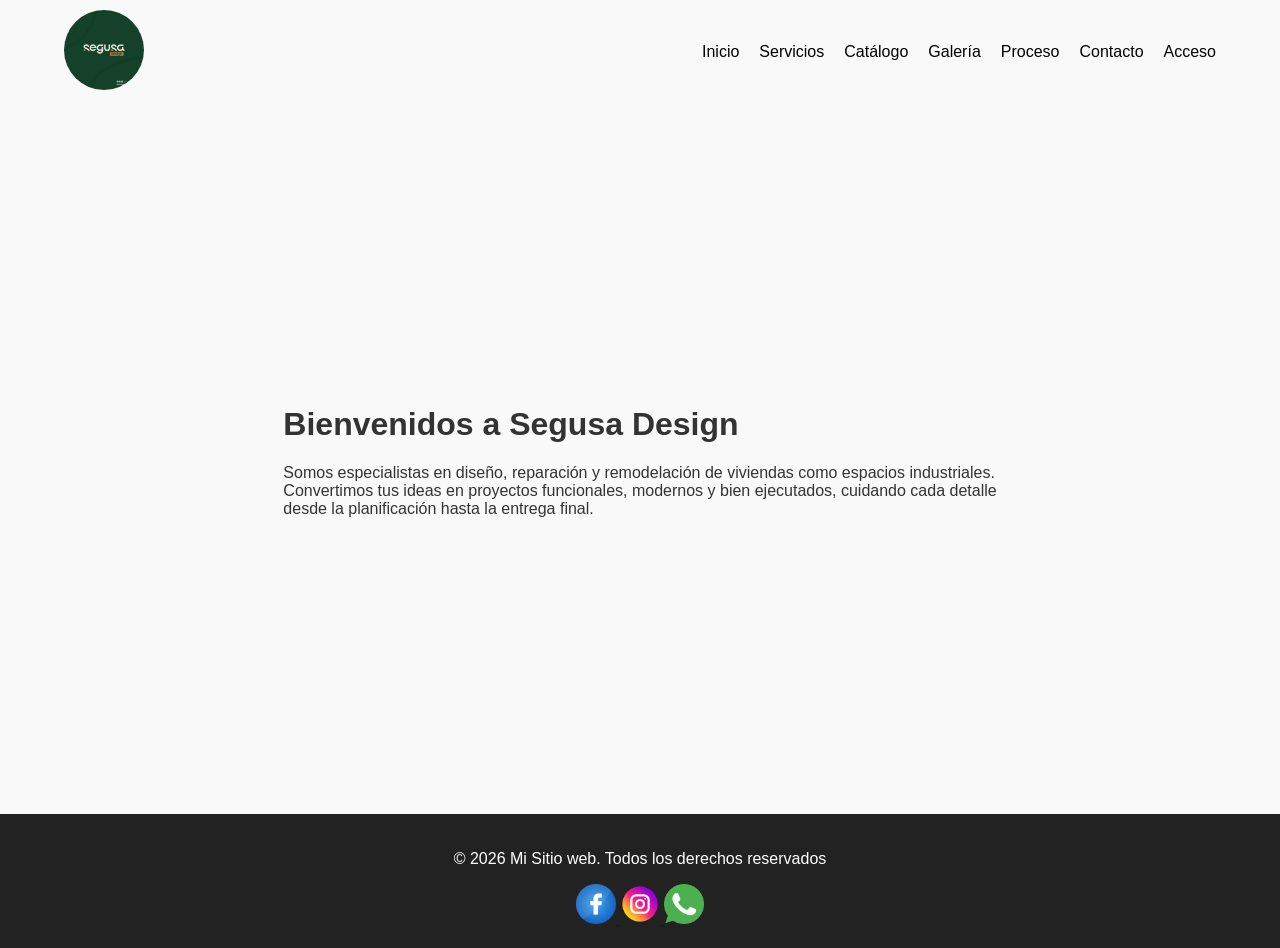
<file: index.html>
<!DOCTYPE html>
<html lang="en">
<head>
    <meta charset="UTF-8">
    <meta name="viewport" content="width=device-width, initial-scale=1.0">
    <title>Segusa Desing</title>
    <link rel="stylesheet" href="Style.css">
</head>
<body>
    <!--Encabezado-->
    <header class="Header">

        <!-- Ponemos nuestro logo-->
        <a href="index.html" class="Logo">
            <img src="logo.jpg" alt="Logo Pagina">
        </a>  

        <!-- Para el Menu-->
         <nav>
            
            <!-- Lista de Navegacion-->

            <ul>
                <li><a href="Inicion.html">Inicio</a></li>
                <li><a href="Servicios.html">Servicios</a></li>
                <li><a href="Catálogo.html">Catálogo</a></li>
                <li><a href="Galería.html">Galería</a></li>
                <li><a href="Proceso.html">Proceso</a></li>
                <li><a href="Contacto.html">Contacto</a></li>
                <li><a href="Acceso.html">Acceso</a></li>

            </ul>

         </nav>       
        
    </header>

    <!--Cuerpo del contemido-->
    <main>
        <div class="Mensaje">
            <H1>Bienvenidos a Segusa Design</H1>
            <p>Somos especialistas en diseño, reparación y remodelación de viviendas como espacios industriales. <br>
               Convertimos tus ideas en proyectos funcionales, modernos y bien ejecutados, cuidando cada detalle <br>
               desde la planificación hasta la entrega final.</p>
        </div>
    </main>

    <!-- Pie de Pagina-->
    <footer class="footer">
        <p>&copy; 2026 Mi Sitio web. Todos los derechos reservados</p>
        <div class="Redes">
            <a href="https://www.facebook.com/people/Segusa-Design/61588133908589/" target="_blank">
                <img src="facebook.png" alt="Facebook">
            </a>
            <a href="https://www.instagram.com/segusadesign" target="_blank">
                <img src="instagram.png" alt="Instagram">
            </a>
            <a href="https://api.whatsapp.com/send?phone=51944001971&token=eyJhbGciOiJFUzI1NiIsInR5cCI6IkpXVCIsImtpZCI6IjEyNSJ9.[base64].LkmnS0OSOVHPpozLP9XWmGOMrR8Yc6rsM_HkShbuQ0bCiXyMrBCmxNxqs4CBCcoG2uileZ8fxTSquzJ_i744fA" target="_blank">
                <img src="whatsapp.png" alt="WhatsApp">
            </a>


        </div>
    </footer>
    
</body>
</html>
</file>
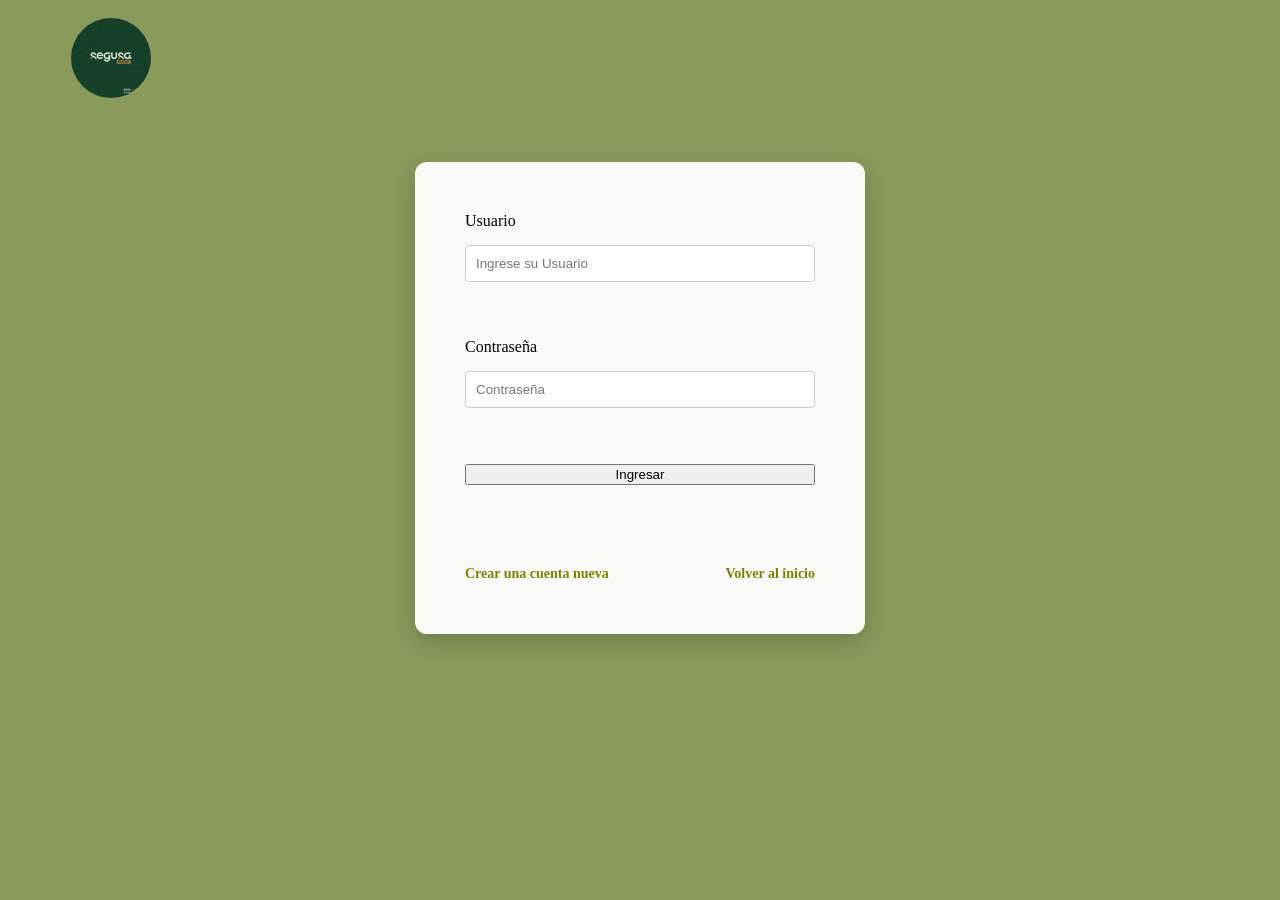
<file: Acceso.html>
<!DOCTYPE html>
<html lang="en">
<head>
    <meta charset="UTF-8">
    <meta name="viewport" content="width=device-width, initial-scale=1.0">
    <title>Accounts</title>
    <link rel="stylesheet" href="Acceso.css">
</head>
<body>
    <header class="HeaderA">
        <a href="index.html" class="Logo">
            <img src="logo.jpg" alt="logo">
        </a>
    </header>

    <!-- Crearemos nuestro formulario-->
     <form method="get">
        <label for="idUsuario">Usuario</label>
        <input type="text" name="Usuario" placeholder="Ingrese su Usuario">
        <br><br>
        
        <label for="idPassword">Contraseña</label>
        <input type="password" name="Contraseña" placeholder="Contraseña">    
        <br><br>

        <button type="submit">
            Ingresar
        </button>

        <br><br>
        <div class="rv">
            <a href="Registrarte.html">Crear una cuenta nueva</a> <br>
            <a href="index.html">Volver al inicio</a>
        </div>
        
     </form>

    
    
</body>
</html>
</file>
<file: Style.css>
body{
    /*background-color: beige;
    color: black;*/
    margin: 0;
    padding: 0;
    font-family: 'Segoe UI', Tahoma, sans-serif; 
    background-color: #f9f9f9; 
    color: #333333; 
}

/* Estilos para el header*/
.Header{
    display: flex;
    justify-content: space-between;
    align-items: center;
    padding: 10px 5%;
}
.Logo img{
    width: 80px;
    height: 80px;
    border-radius: 50%;
    object-fit: cover; /*evita que estire la img*/
}
.Header nav ul{
    display: flex;
    list-style: none;
    gap: 20px;  
}

.Header a{
    text-decoration: none;
    color: black;
}

/* Estilos para el main*/
main{
    display: flex;
    justify-content: center; 
    align-items: center;    
    min-height: 70vh;        
    padding: 40px 20px; 
}

.Memsaje {
    max-width: 800px;       
    text-align: center;     
    background-color: #ffffff; 
    padding: 40px;           
    border-radius: 10px;     
    box-shadow: 0 4px 15px rgba(0, 0, 0, 0.05);  
}

/* El título principal (H1) */
.Memsaje h1 {
    color: #1a1a1a;          
    font-size: 2.5rem;       
    margin-bottom: 20px;     
}

/* El párrafo */
.Memsaje p {
    font-size: 1.15rem;      
    line-height: 1.8;        
    color: #555555;          
    margin: 0;
}


/*Estilos pie de pagina*/
footer{
    background-color: #222;
    color: white;
    text-align: center;
    padding: 20px;
    font-family: sans-serif;
}

.Redes{
    margin-top: 15px;
    font-display: flex;
    justify-content: center;
    gap: 20px; /*deja un espacion entre los iconos*/
}
.Redes img{
    width: 40px;
    height: 40px;
}
</file>
<file: Acceso.css>
body{
    background-color:#8A9A5B;
    color: black;
}
.HeaderA{
    display: flex;
    justify-content: space-between;
    align-items: center;
    padding: 10px 5%;
    /*background-color:#808000 ; */
}

.Logo img{
    width: 80px;
    height: 80px;
    border-radius: 50%;
    object-fit: cover; /*evita que estire la img*/
}

/*Damos estilos al nuestro formulario*/
form{
    background-color: rgb(255, 255, 255, 0.95);
    margin: 50px auto;
    padding: 50px;
    border-radius: 12px;
    box-shadow: 0 8px 24px rgba(0, 0, 0, 0.2);
    width: 100%;
    max-width: 450px; 
    box-sizing: border-box;
    display: grid; /*le da un toque mas condigurado*/
    /*grid-template-columns: 120px 1fr; */
    gap: 10px; 
    align-items: center;
    
    
}

input[type="text"], input[type="password"]{
    width: 100%;
    padding: 10px;
    margin-top: 5px;
    border: 1px solid #ccc;
    border-radius: 4px;
    box-sizing: border-box;
}
input:focus{
    border-color: red;
    outline: none;

}

body > a {
    color: white; /* Blancos para que resalten sobre el fondo verde oliva */
    text-decoration: none;
    font-size: 15px;
    display: inline-block;
    margin-top: 10px;
}

body > a:hover {
    text-decoration: underline; /* Se subraya al pasar el mouse */
}

/*veri*/
.rv{
    display: flex;
    justify-content: space-between; /* Uno a la izquierda y otro a la derecha */
    margin-top: 25px;               /* Los separa un poco del botón */
}

.rv a {
    color: #808000;
    text-decoration: none;
    font-size: 14px;
    font-weight: bold;
    
}

.rv a:hover {
    text-decoration: underline; /* Se subraya al pasar el cursor */
}
</file>
